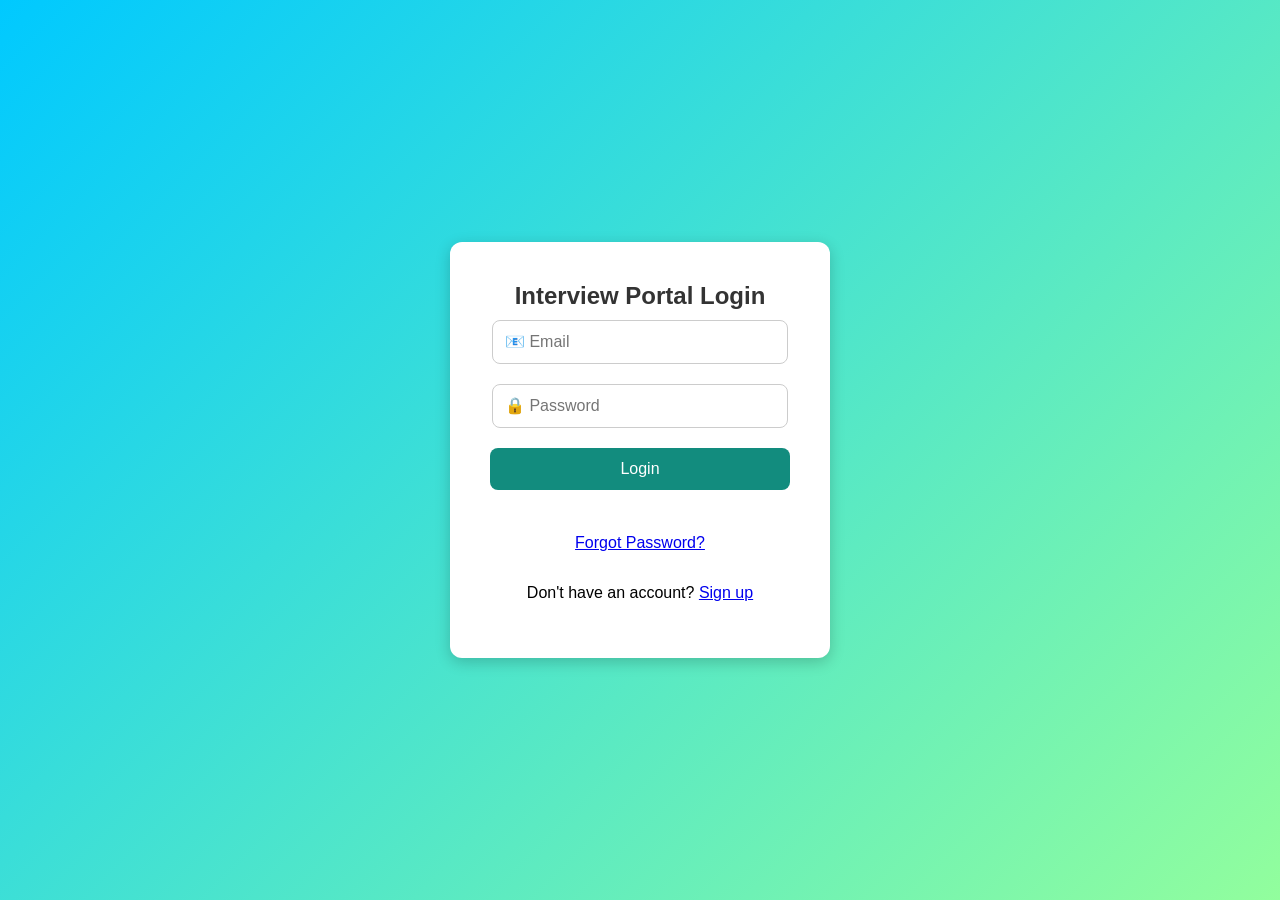
<file: Project/video-analysis-frontend/index.html>
<!DOCTYPE html>
<html lang="en">
<head>
    <meta charset="UTF-8">
    <title>Login | Video App</title>
    <link rel="stylesheet" href="index.css">
</head>
<body>
    <div class="login-container">
        <h2>Interview Portal Login</h2>

        <!-- 🔴 CHANGE: Added form wrapper -->
        <form id="loginForm">
            <input type="email" id="email" placeholder="📧 Email" required />
            <input type="password" id="password" placeholder="🔒 Password" required />
            <!-- 🔴 CHANGE: Button type set to submit -->
            <button id ="loginBtn" type="submit">Login</button>
        </form>

        <p id="errorMsg"></p>
        
        <p><a href="forget_password.html">Forgot Password?</a></p>

        <!-- ✅ Signup link remains same -->
        <p class="signup-link">Don't have an account? <a href="signup.html">Sign up</a></p>
    </div>

    <script src="index.js"></script>
</body>
</html>
</file>
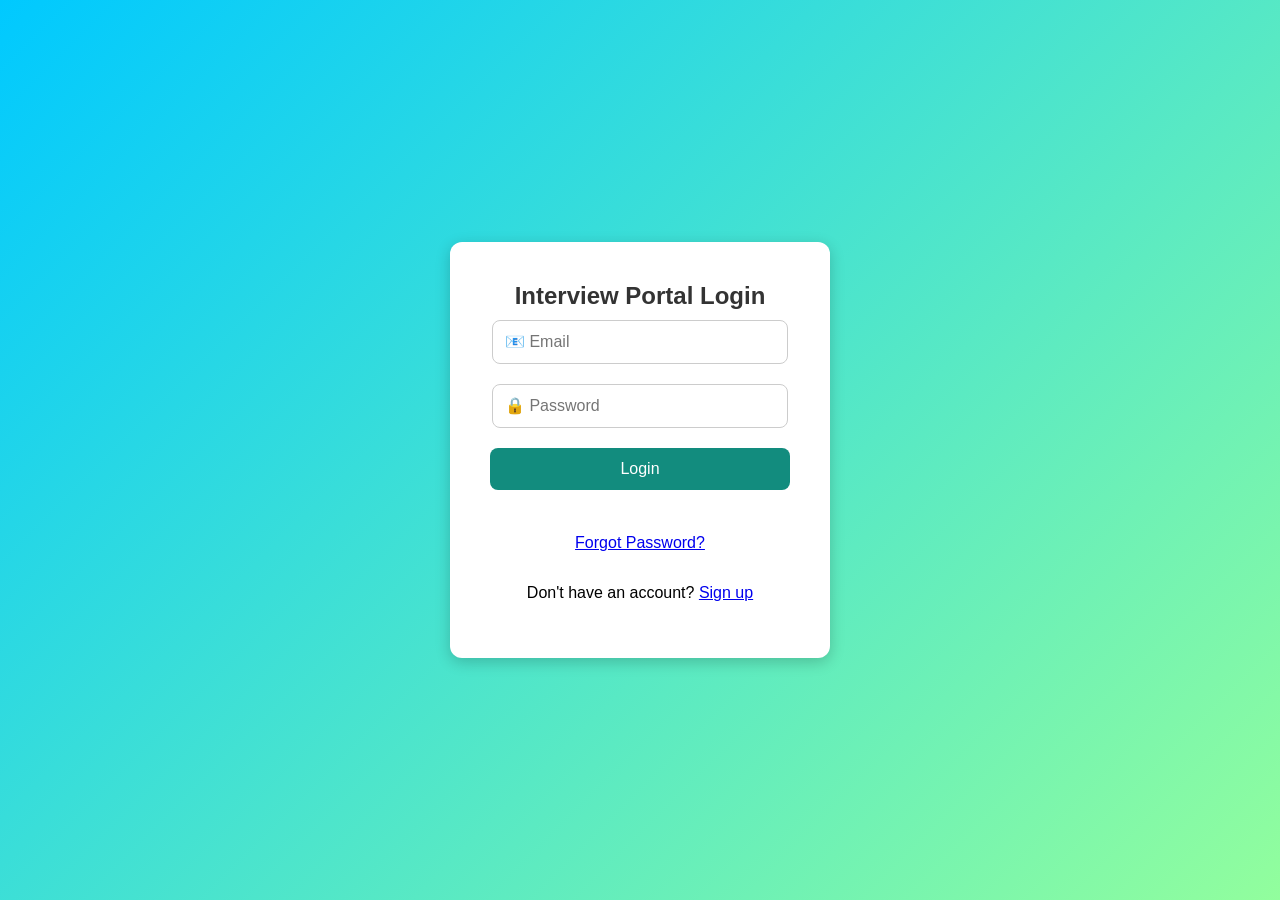
<file: Project/video-analysis-frontend/dashboard.html>
<!DOCTYPE html>
<html lang="en">
<head>
    <meta charset="UTF-8">
    <meta name="viewport" content="width=device-width, initial-scale=1.0">
    <title>Video Analysis Dashboard</title>
    <link rel="stylesheet" href="dashboard.css">
</head>
<body>

<div class="app-container">
    <!-- 🎥 Left side: Video & Controls -->
    <div class="video-panel">
        <div class="video-container">
            <video id="userVideo" autoplay muted></video>
        </div>

        <div class="controls">
            <button id="startBtn">Start</button>
            <button id="nextBtn" disabled>Next</button>
            <button id="submitBtn" disabled>Submit</button>
        </div>

        <!-- Timer Display -->
        <div class="timer-display">
            <span class="status-indicator" id="statusIndicator"></span>
            Time Remaining: <span id="timerText">--:--</span>
            <div class="timer-bar-container">
                <div class="timer-bar" id="timerBar"></div>
            </div>
        </div>

        <div id="result"></div>
    </div>

    <!-- 💬 Right side: Chat -->
    <div class="chat-container">
        <div class="chat-header">AI Interview Assistant</div>
        <div class="chat-messages" id="chatMessages">
            <div class="note">
                🎧 Note: Please use headphones for best audio clarity during the interview.
            </div>
            
            <!-- Overview panel that shows before starting -->
            <div id="overviewPanel" class="overview-panel">
                <div class="overview-title">Interview Overview</div>
                <div class="overview-stats">
                    <div class="stat-item">
                        <span class="stat-label">Total Subjects:</span>
                        <span class="stat-value" id="overviewTotalSubjects">Loading...</span>
                    </div>
                    <div class="stat-item">
                        <span class="stat-label">Total Questions:</span>
                        <span class="stat-value" id="overviewTotalQuestions">Loading...</span>
                    </div>
                    <div class="stat-item">
                        <span class="stat-label">Total Duration:</span>
                        <span class="stat-value" id="overviewTotalTime">Loading...</span>
                    </div>
                </div>
                <div class="subjects-overview" id="subjectsOverview">
                    <div class="subjects-overview-title">Subjects Details:</div>
                    <div id="subjectsDetailsList">
                        <!-- Subjects will be listed here -->
                    </div>
                </div>
            </div>
            
            <!-- Current subject and questions will be inserted here (hidden initially) -->
            <div id="currentSubjectContainer" style="display: none;"></div>
        </div>

        <div class="question-display" id="currentQuestion">
            Click Start to begin. Questions will continue automatically through all subjects.
        </div>
    </div>
</div>

<!-- Custom Alert Modal -->
<div id="customAlert">
    <div class="alert-box">
        <p id="alertMessage">Message here</p>
        <button id="alertOkBtn">OK</button>
    </div>
</div>


<script src="dashboard.js"></script>

</body>
</html>
</file>
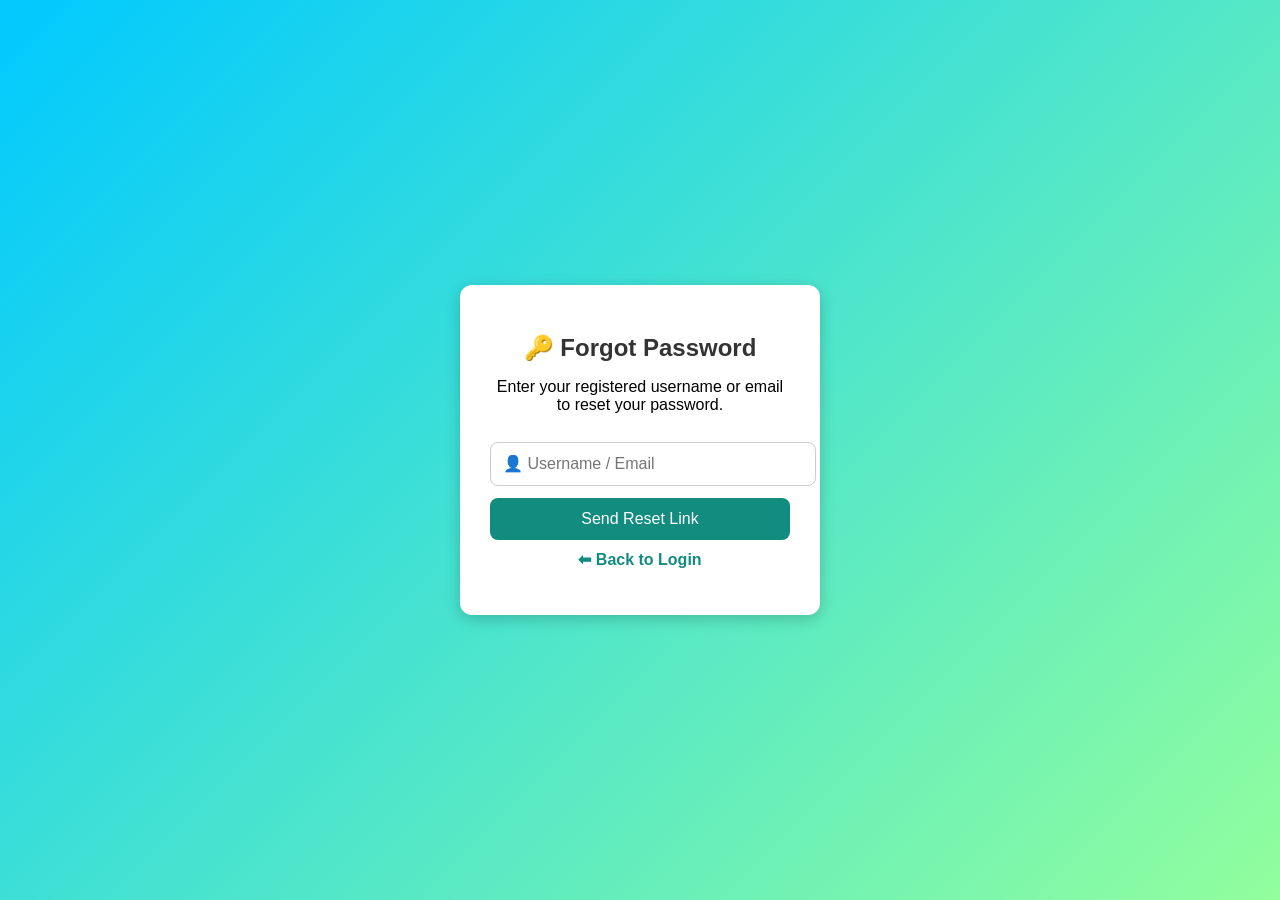
<file: Project/video-analysis-frontend/forget_password.html>
<!DOCTYPE html>
<html lang="en">
<head>
  <meta charset="UTF-8">
  <meta name="viewport" content="width=device-width, initial-scale=1.0">
  <title>Forgot Password</title>
  <link rel="stylesheet" href="forget_password.css">
</head>
<body>
  <div class="forgot-container">
    <h2>🔑 Forgot Password</h2>
    <p>Enter your registered username or email to reset your password.</p>
    
    <form id="forgotForm">
      <input type="text" id="username" placeholder="👤 Username / Email" required />
      <button type="submit">Send Reset Link</button>
    </form>
    
    <p class="back-link">
      <a href="index.html">⬅ Back to Login</a>
    </p>

    <div id="message"></div>
  </div>

  <script src="forget_password.js"></script>
</body>
</html>
</file>
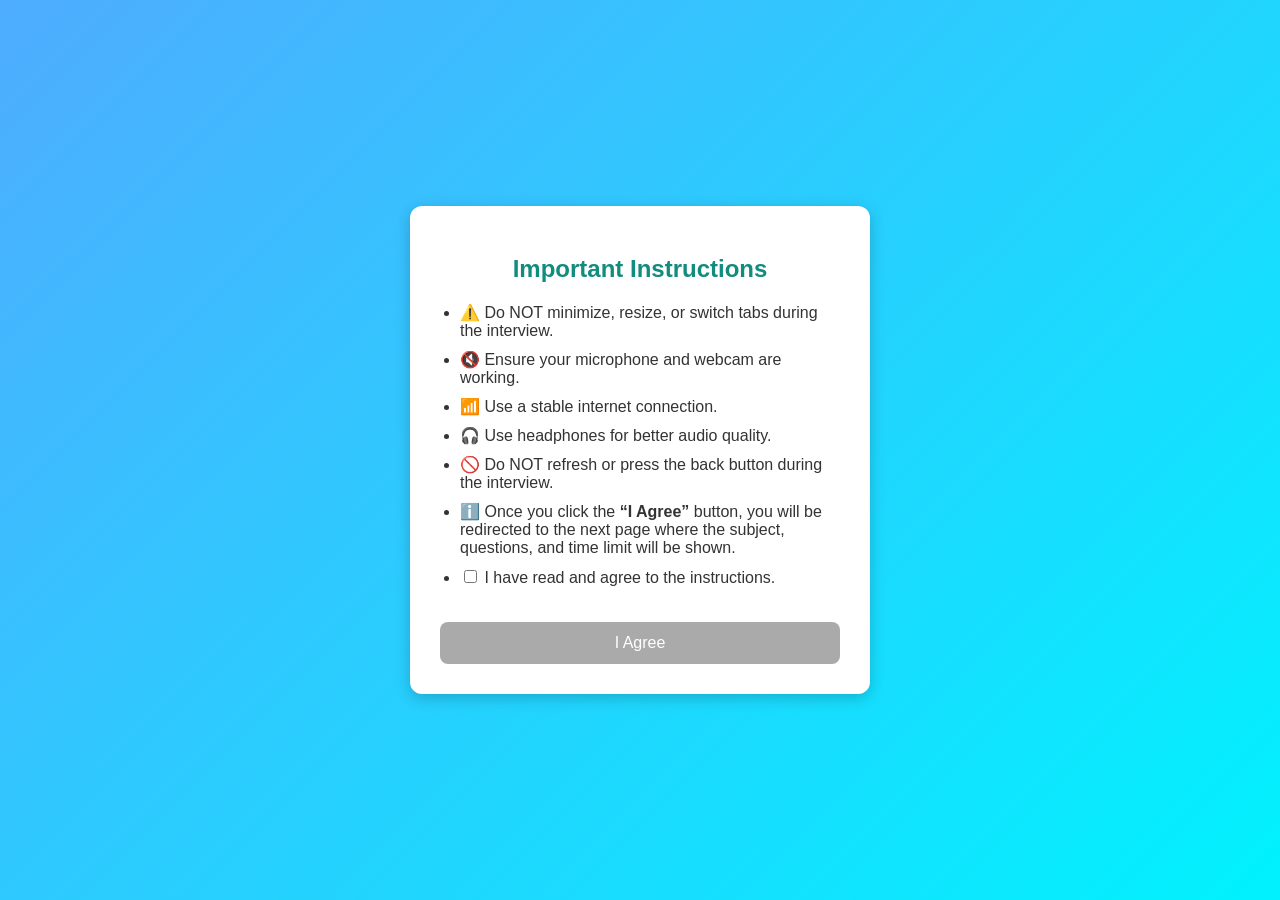
<file: Project/video-analysis-frontend/instruction.html>
<!DOCTYPE html>
<html lang="en">
<head>
    <meta charset="UTF-8">
    <meta name="viewport" content="width=device-width, initial-scale=1.0">
    <title>Interview Instructions</title>
    <link rel="stylesheet" href="instruction.css"> 
</head>
<body>
    <div class="instructions-box">
        <h2>Important Instructions</h2>

        <ul>
            <li>⚠️ Do NOT minimize, resize, or switch tabs during the interview.</li>
            <li>🔇 Ensure your microphone and webcam are working.</li>
            <li>📶 Use a stable internet connection.</li>
            <li>🎧 Use headphones for better audio quality.</li>
            <li>🚫 Do NOT refresh or press the back button during the interview.</li>
            <li>ℹ️ Once you click the <b>“I Agree”</b> button, you will be redirected to the next page where the subject, questions, and time limit will be shown.</li>
            <li>
                <input type="checkbox" id="agreeCheck"> I have read and agree to the instructions.
            </li>
        </ul>

        <!-- Initially disabled button -->
        <button id="agreeBtn" disabled>I Agree</button>
    </div>

    <script src="instruction.js"></script> 
</body>
</html>
</file>
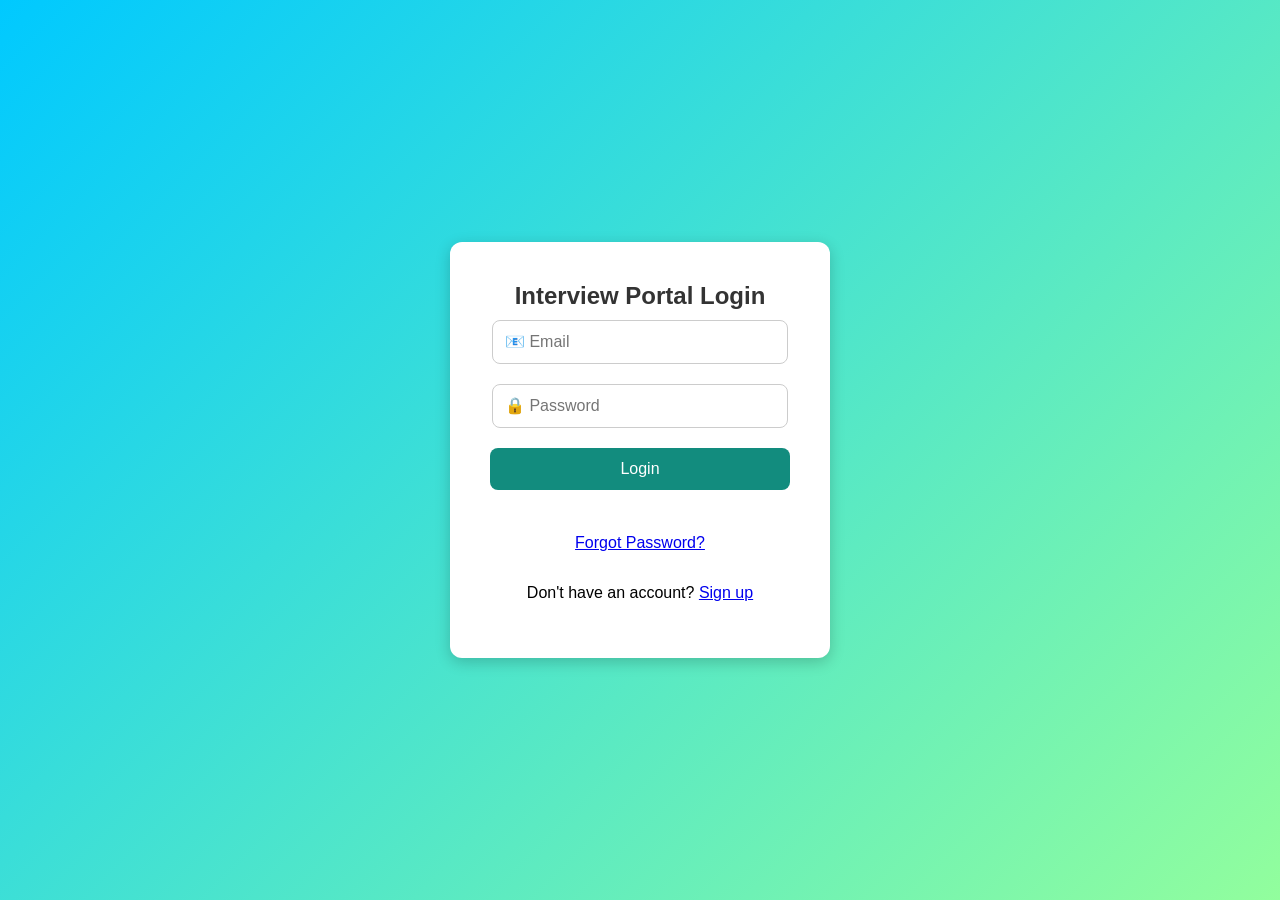
<file: Project/video-analysis-frontend/result.html>
<!DOCTYPE html>
<html lang="en">
<head>
  <meta charset="UTF-8" />
  <title>Submission Result</title>
  <style>
    body {
      margin: 0;
      height: 100vh;
      display: flex;
      justify-content: center;
      align-items: center;
      font-family: 'Segoe UI', Tahoma, Geneva, Verdana, sans-serif;
      background: linear-gradient(135deg, #00c9ff, #92fe9d);
      color: #333;
    }
    .result-container {
      background: white;
      padding: 40px 50px;
      border-radius: 12px;
      box-shadow: 0 6px 20px rgba(0,0,0,0.15);
      max-width: 450px;
      text-align: center;
    }
    h1 {
      margin-bottom: 30px;
      color: #128C7E;
      font-weight: 700;
      font-size: 28px;
    }
    #resultMessage {
      font-size: 20px;
      color: #1a5e4d;
      margin-bottom: 35px;
      white-space: pre-wrap;
      font-weight: 600;
    }
    button {
      background-color: #128C7E;
      border: none;
      padding: 14px 40px;
      color: white;
      font-size: 18px;
      border-radius: 10px;
      cursor: pointer;
      transition: background-color 0.3s ease;
      font-weight: 600;
    }
    button:hover {
      background-color: #0b665a;
    }
    @media (max-width: 500px) {
      .result-container {
        width: 90%;
        padding: 30px 20px;
      }
      #resultMessage {
        font-size: 18px;
      }
      button {
        width: 100%;
        padding: 14px 0;
      }
    }
  </style>
</head>
<body>
  <div class="result-container">
    <h1>Submission Result</h1>
    <div id="resultMessage">Loading...</div>

    <p style="margin-top: 10px; font-size: 14px;">
        Developed by Avinash Kumar
    </p>
  </div>


<script>
  // Agar dashboard se nahi aaye → index.html
  if (!sessionStorage.getItem("fromDashboard")) {
      window.location.replace("index.html");
  }

  // Display message
  const message = localStorage.getItem('uploadResultMessage');
  document.getElementById('resultMessage').textContent = message || "No submission status available.";

  // Replace history to prevent back to dashboard/instruction
  window.onload = function() {
      // Clear session flag
      sessionStorage.removeItem("fromDashboard");

      // History manipulation:
      // 1. Replace current entry with index.html → history[0] = index.html
      history.replaceState(null, null, "index.html");
      // 2. Push result.html as current → history[1] = result.html
      history.pushState(null, null, "result.html");
  };

  // Back button → always go to index.html
  window.addEventListener('popstate', function() {
      window.location.replace("index.html");
  });

  // Refresh handling → remove session flag
  window.addEventListener('beforeunload', function() {
      sessionStorage.removeItem("fromDashboard");
  });
</script>

</body>
</html>
</file>
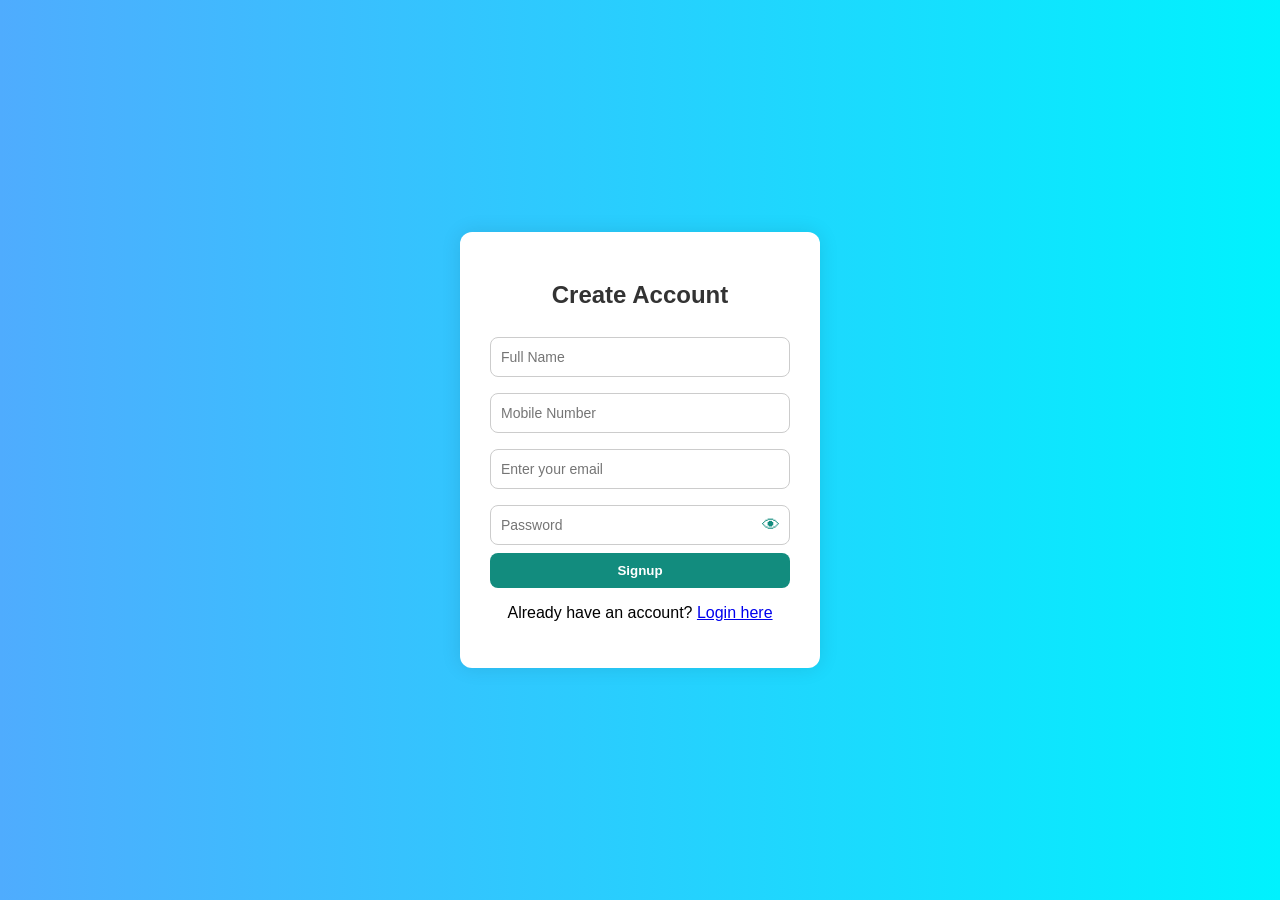
<file: Project/video-analysis-frontend/signup.html>
<!DOCTYPE html>
<html lang="en">
<head>
  <meta charset="UTF-8" />
  <meta name="viewport" content="width=device-width, initial-scale=1.0"/>
  <title>Signup Page</title>
  <link rel="stylesheet" href="signup.css">
</head>
<body>
  <div class="signup-container">
    <h2>Create Account</h2>
    <form id="signupForm">
      <input type="text" id="name" placeholder="Full Name" required />
      <input type="text" id="mobile" placeholder="Mobile Number" required pattern="[0-9]{10}" title="Enter valid 10-digit mobile"/>
      <input type="email" id="username" placeholder="Enter your email" required />

      
      <div class="password-wrapper">
        <input type="password" id="password" placeholder="Password" required minlength="6"/>
        <span id="togglePassword">👁</span>
      </div>

      <button id="signupBtn" type="submit">Signup</button>
    </form>

    <p>Already have an account? <a href="index.html">Login here</a></p>
    <!-- <p class="forgot-link"><a href="forget_password.html">Forgot Password?</a></p>  ✅ NEW Link -->

    <div id="message"></div>
  </div>

  <script src="signup.js"></script>
</body>
</html>
</file>
<file: Project/video-analysis-frontend/index.css>
body {
    margin: 0;
    padding: 0;
    background: linear-gradient(135deg, #00c9ff, #92fe9d);
    font-family: 'Segoe UI', Tahoma, Geneva, Verdana, sans-serif;
    height: 100vh;
    display: flex;
    justify-content: center;
    align-items: center;
}

.login-container {
    background: white;
    padding: 40px;
    border-radius: 12px;
    box-shadow: 0 4px 15px rgba(0,0,0,0.2);
    display: flex;
    flex-direction: column;
    width: 300px;
    text-align: center;
}

.login-container h2 {
    margin: 0;
    color: #333;
}

.login-container input {
    padding: 12px;
    border: 1px solid #ccc;
    border-radius: 8px;
    outline: none;
    font-size: 16px;
    width: 90%;
    margin: 10px auto; /* 🔴 Fix: Center inputs with auto margins */
    /* 🔴 Fix: Add margin for spacing */
}

.login-container button {
    width: 100%;          /* 🔴 Fix: Full width button */
    display: block;       /* 🔴 Fix: Block element so it aligns properly */
    margin-top: 10px;     /* 🔴 Add spacing from inputs */
    padding: 12px;
    background-color: #128C7E;
    color: white;
    border: none;
    border-radius: 8px;
    font-size: 16px;
    cursor: pointer;
    transition: 0.3s;
}
#loginbtn:disabled {
    background-color: #999 !important; /* Grey color */
    cursor: not-allowed;
    opacity: 0.8;
}


.login-container button:hover {
    background-color: #0b665a;
}

#errorMsg {
    color: red;
    font-size: 14px;
}
#loginbtn:disabled:hover {
    background-color: #999 !important;
}
@media (max-width: 400px) {
    .login-container {
        width: 90%; /* Mobile screens pe auto fit */
        padding: 20px;
    }
}

.login-container input:focus {
    border-color: #128C7E;
    box-shadow: 0 0 5px rgba(18, 140, 126, 0.5);
}
</file>
<file: Project/video-analysis-frontend/dashboard.css>
/* 🌐 Base Layout */
        * {
            box-sizing: border-box;
            margin: 0;
            padding: 0;
        }
        
        body {
            font-family: 'Segoe UI', Tahoma, Geneva, Verdana, sans-serif;
            margin: 0;
            padding: 0;
            background-color: #1a1a2e;
            min-height: 100vh;
            width: 100vw;
            display: flex;
            justify-content: center;
            align-items: center;
            overflow-x: hidden;
        }

        /* 📦 Main Container */
        .app-container {
            display: flex;
            flex-direction: row;
            width: 98vw;
            height: 98vh;
            gap: 10px;
            box-sizing: border-box;
            background: rgb(223, 214, 214);
            border-radius: 8px;
            padding: 10px;
            box-shadow: 0 10px 30px rgba(0, 0, 0, 0.4);
        }

        /* 🎥 Left: Video Panel */
        .video-panel {
            flex: 1.2;
            background: #0f3460;
            border-radius: 12px;
            box-shadow: 0 4px 20px rgba(0, 0, 0, 0.3);
            display: flex;
            flex-direction: column;
            overflow: hidden;
            min-width: 45%;
        }

        /* 📺 Video Container */
        .video-container {
            flex: 1;
            display: flex;
            align-items: center;
            justify-content: center;
            background: #000;
            position: relative;
            min-height: 0;
            border-bottom: 2px solid #1a1a2e;
        }

        #userVideo {
            width: 100%;
            height: 100%;
            object-fit: cover;
            border-radius: 8px;
        }

        /* 🕹️ Controls */
        .controls {
            width: 100%;
            display: flex;
            justify-content: space-around;
            align-items: center;
            padding: 12px;
            background: #0f3460;
            z-index: 10;
            gap: 8px;
            flex-shrink: 0;
        }

        /* 🔘 Buttons */
        .controls button {
            padding: 10px 20px;
            border: none;
            border-radius: 8px;
            font-weight: 600;
            cursor: pointer;
            transition: all 0.3s;
            font-size: 14px;
            min-width: 90px;
            box-shadow: 0 4px 6px rgba(0, 0, 0, 0.2);
            flex: 1;
            max-width: 120px;
        }

        #startBtn { 
            background: linear-gradient(to right, #25D366, #1ebe5e); 
            color: white; 
        }
        #startBtn:hover {
            background: linear-gradient(to right, #1ebe5e, #189e4d);
            transform: translateY(-2px);
        }
        
        #nextBtn { 
            background: linear-gradient(to right, #3498db, #2980b9); 
            color: white; 
        }
        #nextBtn:hover {
            background: linear-gradient(to right, #2980b9, #2573a7);
            transform: translateY(-2px);
        }
        
        #submitBtn { 
            background: linear-gradient(to right, #128C7E, #0e766a); 
            color: white; 
        }
        #submitBtn:hover {
            background: linear-gradient(to right, #0e766a, #0c6157);
            transform: translateY(-2px);
        }
        
        .controls button:disabled {
            background: #555;
            color: #999;
            cursor: not-allowed;
            transform: none;
        }

        /* Timer Display */
        .timer-display {
            font-weight: bold;
            font-size: 16px;
            color: #ffcc00;
            text-align: center;
            padding: 12px;
            background: rgba(255, 204, 0, 0.1);
            border-radius: 8px;
            margin: 10px;
            flex-shrink: 0;
        }

        .timer-bar-container {
            width: 100%;
            height: 18px;
            background-color: #1a1a2e;
            border-radius: 10px;
            margin: 8px 0;
            overflow: hidden;
            border: 1px solid #0f3460;
        }

        .timer-bar {
            height: 100%;
            background: linear-gradient(to right, #25D366, #ffcc00, #ff3333);
            width: 100%;
            transition: width 1s linear;
            border-radius: 10px;
        }

        /* 💬 Right: Chat Panel */
        .chat-container {
            flex: 1;
            display: flex;
            flex-direction: column;
            background: #0f3460;
            border-radius: 12px;
            box-shadow: 0 4px 20px rgba(0, 0, 0, 0.3);
            overflow: hidden;
            min-width: 45%;
        }

        .chat-header {
            display: flex;
            justify-content: center;
            align-items: center;
            padding: 12px;
            background: linear-gradient(to right, #128C7E, #0e766a);
            color: white;
            font-weight: 600;
            font-size: 18px;
            letter-spacing: 0.5px;
            flex-shrink: 0;
        }

        .chat-messages {
            flex: 1;
            padding: 12px;
            overflow-y: auto;
            display: flex;
            flex-direction: column;
            gap: 12px;
            background: #1a1a2e;
            min-height: 0;
        }

        .chat-messages::-webkit-scrollbar { width: 6px; }
        .chat-messages::-webkit-scrollbar-thumb { 
            background: #128C7E; 
            border-radius: 5px; 
        }
        .chat-messages::-webkit-scrollbar-thumb:hover { background: #0e766a; }

        .message { 
            max-width: 85%; 
            padding: 10px 14px; 
            border-radius: 10px; 
            word-wrap: break-word; 
            line-height: 1.4;
            font-size: 14px;
        }
        .user { 
            background: linear-gradient(to right, #25D366, #1ebe5e);
            align-self: flex-end; 
            color: #0c3c21;
        }
        .system { 
            background: linear-gradient(to right, #e0e0e0, #f0f0f0);
            align-self: flex-start; 
            color: #333;
        }

        .question-display {
            padding: 12px;
            background: #2e2e1a;
            border-top: 2px solid #0f3460;
            font-weight: 600;
            text-align: center;
            color: white;
            font-size: 16px;
            min-height: 80px;
            display: flex;
            align-items: center;
            justify-content: center;
            flex-shrink: 0;
        }

        .note {
            color: #ffcc00;
            font-weight: bold;
            text-align: center;
            font-size: 13px;
            padding: 8px;
            background: rgba(255, 204, 0, 0.1);
            border-radius: 8px;
        }

        /* Current subject display */
        .current-subject {
            background: rgba(255, 204, 0, 0.2);
            padding: 12px;
            border-radius: 8px;
            margin: 8px 0;
            text-align: center;
            font-weight: bold;
            color: #ffcc00;
            border: 1px solid #ffcc00;
        }
        
        .subject-title {
            font-weight: bold;
            font-size: 16px;
            margin-bottom: 5px;
        }
        
        .subject-details {
            display: flex;
            justify-content: space-between;
            font-size: 13px;
            color: #ddd;
        }
        
        /* Question display in chat */
        .question-item {
            background: rgba(204, 190, 2, 0.05);
            padding: 8px;
            border-radius: 8px;
            margin: 3px 0;
            border-left: 3px solid #34db7a;
        }
        
        .question-item.current {
            background: rgb(147, 123, 44);
            border-left: 3px solid #ffcc00;
        }
        
        .question-item.completed {
            background: rgba(37, 211, 102, 0.1);
            border-left: 3px solid #25D366;
        }
        
        .question-text {
            font-size: 13px;
            color: #ddd;
        }

        /* Overview Panel Styles */
        .overview-panel {
            background: rgba(255, 204, 0, 0.1);
            border: 1px solid #ffcc00;
            border-radius: 12px;
            padding: 15px;
            margin: 10px 0;
            color: white;
        }

        .overview-title {
            font-weight: bold;
            font-size: 18px;
            text-align: center;
            color: #ffcc00;
            margin-bottom: 15px;
            border-bottom: 1px solid rgba(255, 204, 0, 0.3);
            padding-bottom: 10px;
        }

        .overview-stats {
            display: grid;
            grid-template-columns: 1fr 1fr 1fr;
            gap: 15px;
            margin-bottom: 20px;
        }

        .stat-item {
            text-align: center;
            background: rgba(255, 255, 255, 0.05);
            padding: 12px;
            border-radius: 8px;
            border: 1px solid rgba(255, 204, 0, 0.2);
        }

        .stat-label {
            display: block;
            font-size: 12px;
            color: #ddd;
            margin-bottom: 5px;
            font-weight: 500;
        }

        .stat-value {
            display: block;
            font-size: 16px;
            font-weight: bold;
            color: #25D366;
        }

        .subjects-overview {
            border-top: 1px solid rgba(255, 204, 0, 0.3);
            padding-top: 15px;
        }

        .subjects-overview-title {
            font-weight: bold;
            font-size: 16px;
            color: #ffcc00;
            margin-bottom: 12px;
            text-align: center;
        }

        .subject-detail-item {
            background: rgba(255, 255, 255, 0.08);
            padding: 12px;
            border-radius: 8px;
            margin-bottom: 8px;
            border-left: 3px solid #25D366;
            display: flex;
            justify-content: space-between;
            align-items: center;
        }

        .subject-detail-left {
            flex: 1;
        }

        .subject-detail-name {
            font-weight: bold;
            font-size: 14px;
            color: #ffcc00;
            margin-bottom: 3px;
        }

        .subject-detail-code {
            font-size: 12px;
            color: #aaa;
        }

        .subject-detail-right {
            display: flex;
            flex-direction: column;
            align-items: flex-end;
            gap: 2px;
        }

        .subject-detail-questions {
            font-size: 12px;
            color: #25D366;
            font-weight: 600;
        }

        .subject-detail-time {
            font-size: 12px;
            color: #3498db;
            font-weight: 600;
        }

        /* Custom Alert Modal */
        #customAlert {
            display: none;
            position: fixed;
            top:0; left:0;
            width:100%; height:100%;
            background: rgba(0,0,0,0.7);
            justify-content: center;
            align-items: center;
            z-index: 1000;
        }
        #customAlert .alert-box {
            background: linear-gradient(to bottom, #0f3460, #1a1a2e);
            padding: 30px 40px;
            border-radius: 12px;
            text-align: center;
            box-shadow: 0 10px 25px rgba(0,0,0,0.5);
            border: 1px solid #128C7E;
            max-width: 400px;
            width: 80%;
        }
        #customAlert p {
            margin-bottom: 25px;
            font-size: 18px;
            color: white;
            line-height: 1.5;
        }
        #customAlert button {
            padding: 12px 25px;
            border: none;
            border-radius: 6px;
            background: linear-gradient(to right, #25D366, #1ebe5e);
            color: white;
            font-size: 16px;
            cursor: pointer;
            transition: all 0.3s;
        }
        #customAlert button:hover {
            background: linear-gradient(to right, #1ebe5e, #189e4d);
            transform: translateY(-2px);
        }

        /* Status indicator */
        .status-indicator {
            display: inline-block;
            width: 10px;
            height: 10px;
            border-radius: 50%;
            margin-right: 6px;
        }
        .status-recording {
            background-color: #ff3333;
            box-shadow: 0 0 8px #ff3333;
            animation: pulse 1.5s infinite;
        }
        @keyframes pulse {
            0% { opacity: 1; }
            50% { opacity: 0.5; }
           100% { opacity: 1; }
        }
        
        /* Loading indicator */
        .loading {
            display: inline-block;
            width: 18px;
            height: 18px;
            border: 3px solid rgba(255,255,255,.3);
            border-radius: 50%;
            border-top-color: #fff;
            animation: spin 1s ease-in-out infinite;
        }
        @keyframes spin {
            to { transform: rotate(360deg); }
        }

        /* Tablet and smaller screens */
        @media (max-width: 1024px) {
            .app-container {
                flex-direction: column;
                height: 98vh;
                gap: 8px;
                padding: 8px;
            }
            
            .video-panel, .chat-container {
                flex: 1;
                min-width: 100%;
                min-height: 45%;
            }
            
            .question-display {
                min-height: 70px;
                font-size: 15px;
                padding: 10px;
            }
            
            .controls button {
                padding: 8px 15px;
                font-size: 13px;
                min-width: 80px;
            }
            
            .timer-display {
                font-size: 14px;
                padding: 10px;
                margin: 8px;
            }
        }
        
        /* Mobile screens */
        @media (max-width: 768px) {
            body {
                overflow-y: auto;
                align-items: flex-start;
                padding: 5px;
            }
            
            .app-container {
                width: 100%;
                min-height: 100vh;
                height: auto;
                flex-direction: column;
                gap: 5px;
                padding: 5px;
            }
            
            .video-panel, .chat-container {
                min-height: 300px;
                flex: none;
            }
            
            .video-panel {
                height: 50vh;
            }
            
            .chat-container {
                height: 45vh;
            }
            
            .controls {
                padding: 8px;
                gap: 5px;
            }
            
            .controls button {
                padding: 8px 12px;
                font-size: 12px;
                min-width: 70px;
            }
            
            .question-display {
                font-size: 14px;
                min-height: 60px;
                padding: 8px;
            }
            
            .timer-display {
                font-size: 13px;
                padding: 8px;
                margin: 5px;
            }
            
            .current-subject {
                padding: 8px;
                margin: 5px 0;
            }
            
            .subject-title {
                font-size: 14px;
            }
            
            .subject-details {
                font-size: 12px;
            }
            
            .message {
                font-size: 13px;
                padding: 8px 12px;
            }
            
            .chat-messages {
                padding: 8px;
                gap: 8px;
            }
            
            .note {
                font-size: 12px;
                padding: 6px;
            }

            /* Mobile overview styles */
            .overview-stats {
                grid-template-columns: 1fr;
                gap: 8px;
            }

            .overview-title {
                font-size: 16px;
            }

            .subjects-overview-title {
                font-size: 14px;
            }

            .subject-detail-item {
                flex-direction: column;
                align-items: flex-start;
                gap: 8px;
            }

            .subject-detail-right {
                align-items: flex-start;
                flex-direction: row;
                gap: 15px;
            }
        }
        
        /* Very small screens */
        @media (max-width: 480px) {
            .app-container {
                padding: 3px;
                gap: 3px;
            }
            
            .controls button {
                padding: 6px 10px;
                font-size: 11px;
                min-width: 60px;
            }
            
            .question-display {
                font-size: 13px;
                min-height: 50px;
                padding: 6px;
            }
            
            .timer-display {
                font-size: 12px;
                padding: 6px;
                margin: 3px;
            }
            
            .chat-header {
                font-size: 16px;
                padding: 8px;
            }
        }
</file>
<file: Project/video-analysis-frontend/forget_password.css>
/* 🌐 Base Styling */
body {
  font-family: 'Segoe UI', Tahoma, sans-serif;
  margin: 0;
  padding: 0;
  background: linear-gradient(135deg, #00c9ff, #92fe9d);
  height: 100vh;
  display: flex;
  justify-content: center;
  align-items: center;
}

/* 📦 Container */
.forgot-container {
  background: white;
  padding: 30px;
  border-radius: 12px;
  box-shadow: 0 4px 15px rgba(0,0,0,0.2);
  text-align: center;
  width: 300px;
}

/* 📝 Title */
.forgot-container h2 {
  margin-bottom: 10px;
  color: #333;
}

/* 🖊️ Input */
.forgot-container input {
  width: 100%;
  padding: 12px;
  margin: 12px 0;
  border: 1px solid #ccc;
  border-radius: 8px;
  font-size: 16px;
  outline: none;
}

/* 🔘 Button */
.forgot-container button {
  width: 100%;
  padding: 12px;
  background: #128C7E;
  color: white;
  border: none;
  border-radius: 8px;
  font-size: 16px;
  cursor: pointer;
  transition: 0.3s;
}

.forgot-container button:hover {
  background: #0b665a;
}

/* 🔙 Back link */
.back-link {
  margin-top: 10px;
}

.back-link a {
  text-decoration: none;
  color: #128C7E;
  font-weight: bold;
}

#message {
  margin-top: 10px;
  font-weight: bold;
}
</file>
<file: Project/video-analysis-frontend/instruction.css>
/* 🌐 General Layout */
body {
    font-family: 'Segoe UI', Tahoma, sans-serif;
    margin: 0;
    padding: 0;
    background: linear-gradient(135deg, #4facfe, #00f2fe);
    display: flex;
    justify-content: center;
    align-items: center;
    height: 100vh;
    color: #333;
}

/* 📦 Instruction Box Styling */
.instructions-box {
    background: #fff;
    padding: 30px;
    border-radius: 12px;
    width: 400px;
    max-width: 90%;
    box-shadow: 0 4px 15px rgba(0, 0, 0, 0.2);
    text-align: center;
}

/* 🔥 Heading */
h2 {
    color: #128C7E;
    margin-bottom: 15px;
}

/* 📄 Instruction List */
ul {
    text-align: left;
    font-size: 16px;
    margin: 20px 0;
    padding-left: 20px;
}

li {
    margin-bottom: 10px;
}

/* 🔘 Button */
button {
    background: #128C7E;
    color: white;
    padding: 12px;
    border: none;
    border-radius: 8px;
    cursor: pointer;
    width: 100%;
    font-size: 16px;
    margin-top: 15px;
    transition: 0.3s;
}

button:disabled {
    background: #aaa;
    cursor: not-allowed;
}

button:hover:enabled {
    background: #0f6b61;
}
</file>
<file: Project/video-analysis-frontend/signup.css>
/* === Global Styles === */
body {
  font-family: 'Segoe UI', Tahoma, Geneva, Verdana, sans-serif;
  background: linear-gradient(to right, #4facfe, #00f2fe);
  display: flex;
  justify-content: center;
  align-items: center;
  height: 100vh;
  margin: 0;
}

/* === Signup Container === */
.signup-container {
  background-color: white;
  padding: 30px;
  border-radius: 12px;
  box-shadow: 0 0 20px rgba(0,0,0,0.1);
  width: 300px;
  text-align: center;
}

.signup-container h2 {
  margin-bottom: 20px;
  color: #333;
}

/* === Input Fields === */
.signup-container input {
  width: 100%;
  height: 40px;
  padding: 0 10px;
  margin: 8px 0;
  border-radius: 8px;
  border: 1px solid #ccc;
  outline: none;
  font-size: 14px;
  box-sizing: border-box;
  transition: 0.3s;
}

.signup-container input:focus {
  border-color: #128C7E;
  box-shadow: 0 0 5px rgba(18, 140, 126, 0.5);
}

/* === Password Wrapper === */
.password-wrapper {
  position: relative;
  width: 100%;
}

.password-wrapper input {
  padding-right: 40px; /* Eye icon space */
}

#togglePassword {
  position: absolute;
  right: 10px;
  top: 50%;
  transform: translateY(-50%);
  cursor: pointer;
  font-size: 18px;
  color: #128C7E;
  user-select: none;
}

/* === Button Styles === */
.signup-container button {
  width: 100%;
  padding: 10px;
  background-color: #128C7E;
  color: white;
  border: none;
  border-radius: 8px;
  font-weight: bold;
  cursor: pointer;
  transition: background-color 0.3s;
}

.signup-container button:hover {
  background-color: #0f6b61;
}

/* === Links === */
.forgot-link {
  margin-top: 10px;
  font-size: 14px;
}

.forgot-link a {
  text-decoration: none;
  color: #128C7E;
  font-weight: bold;
}

/* === Message Box === */
#message {
  margin-top: 10px;
  font-weight: bold;
}
</file>
